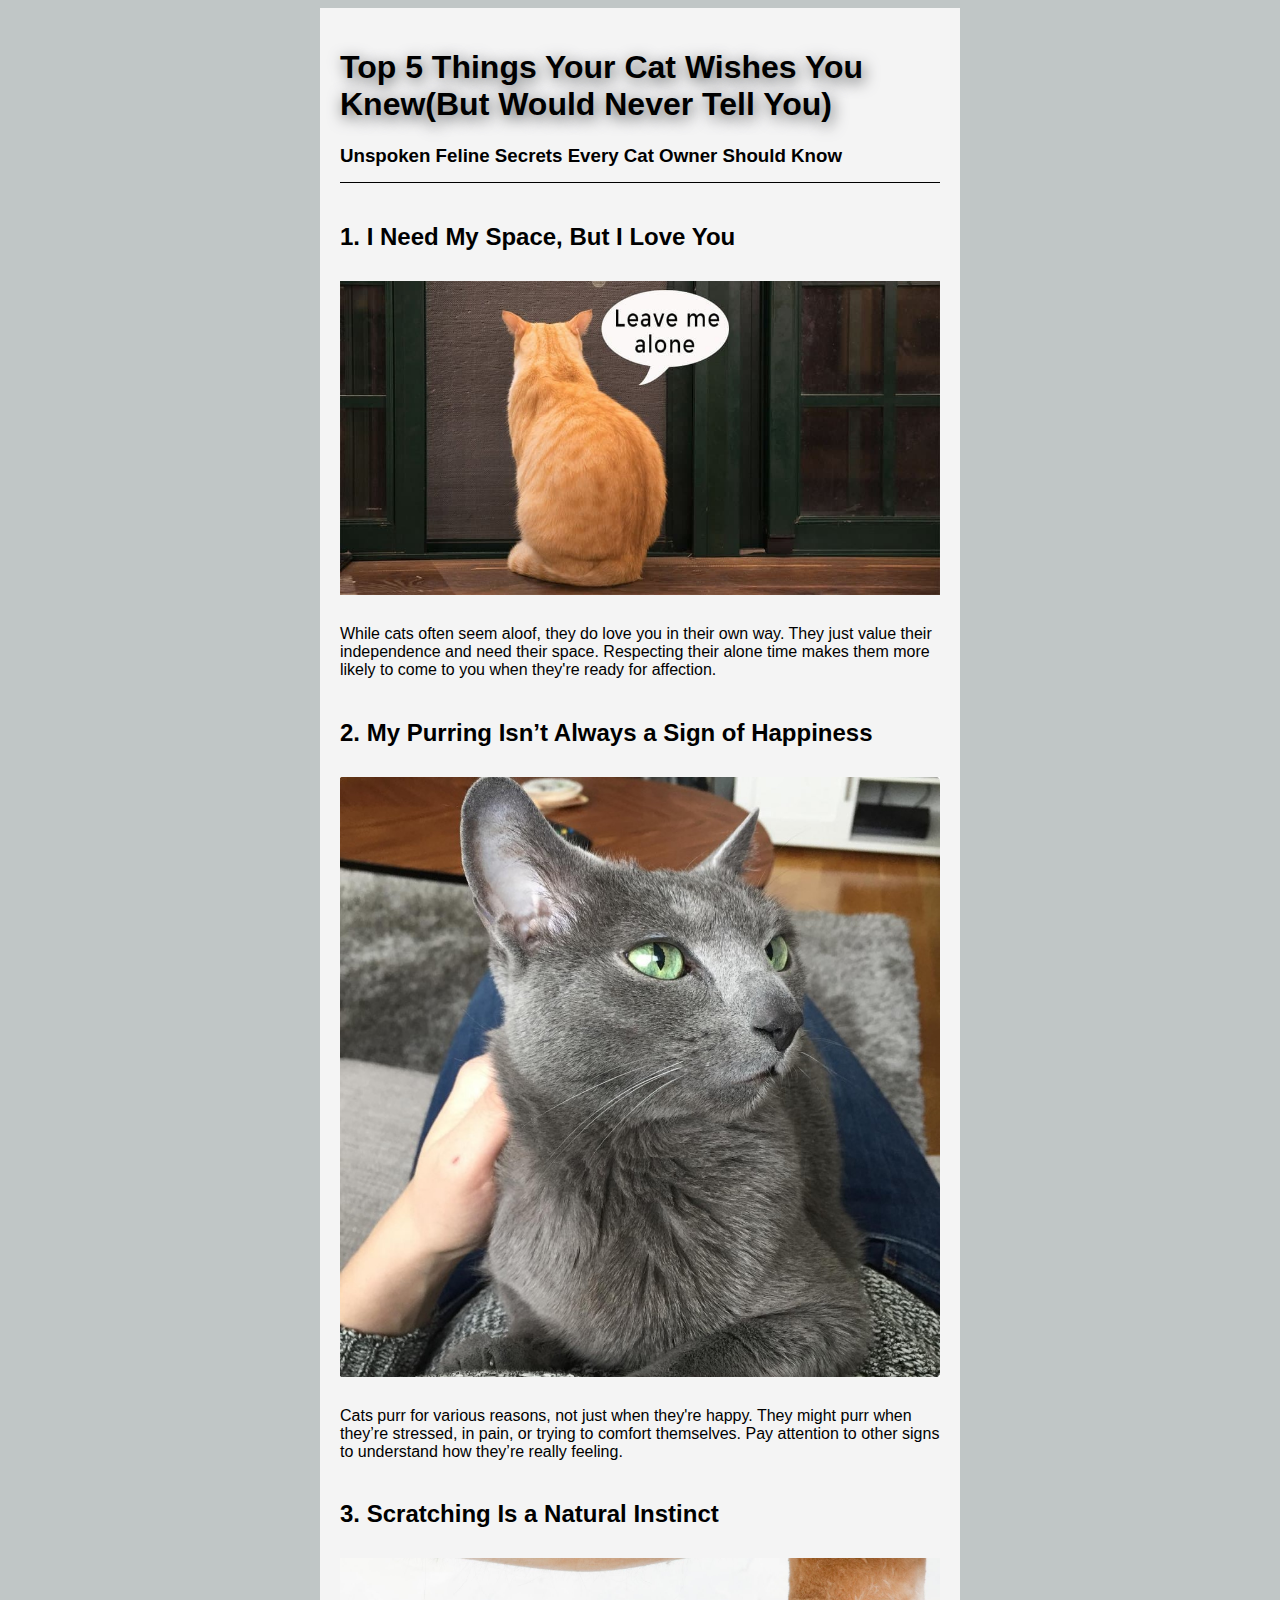
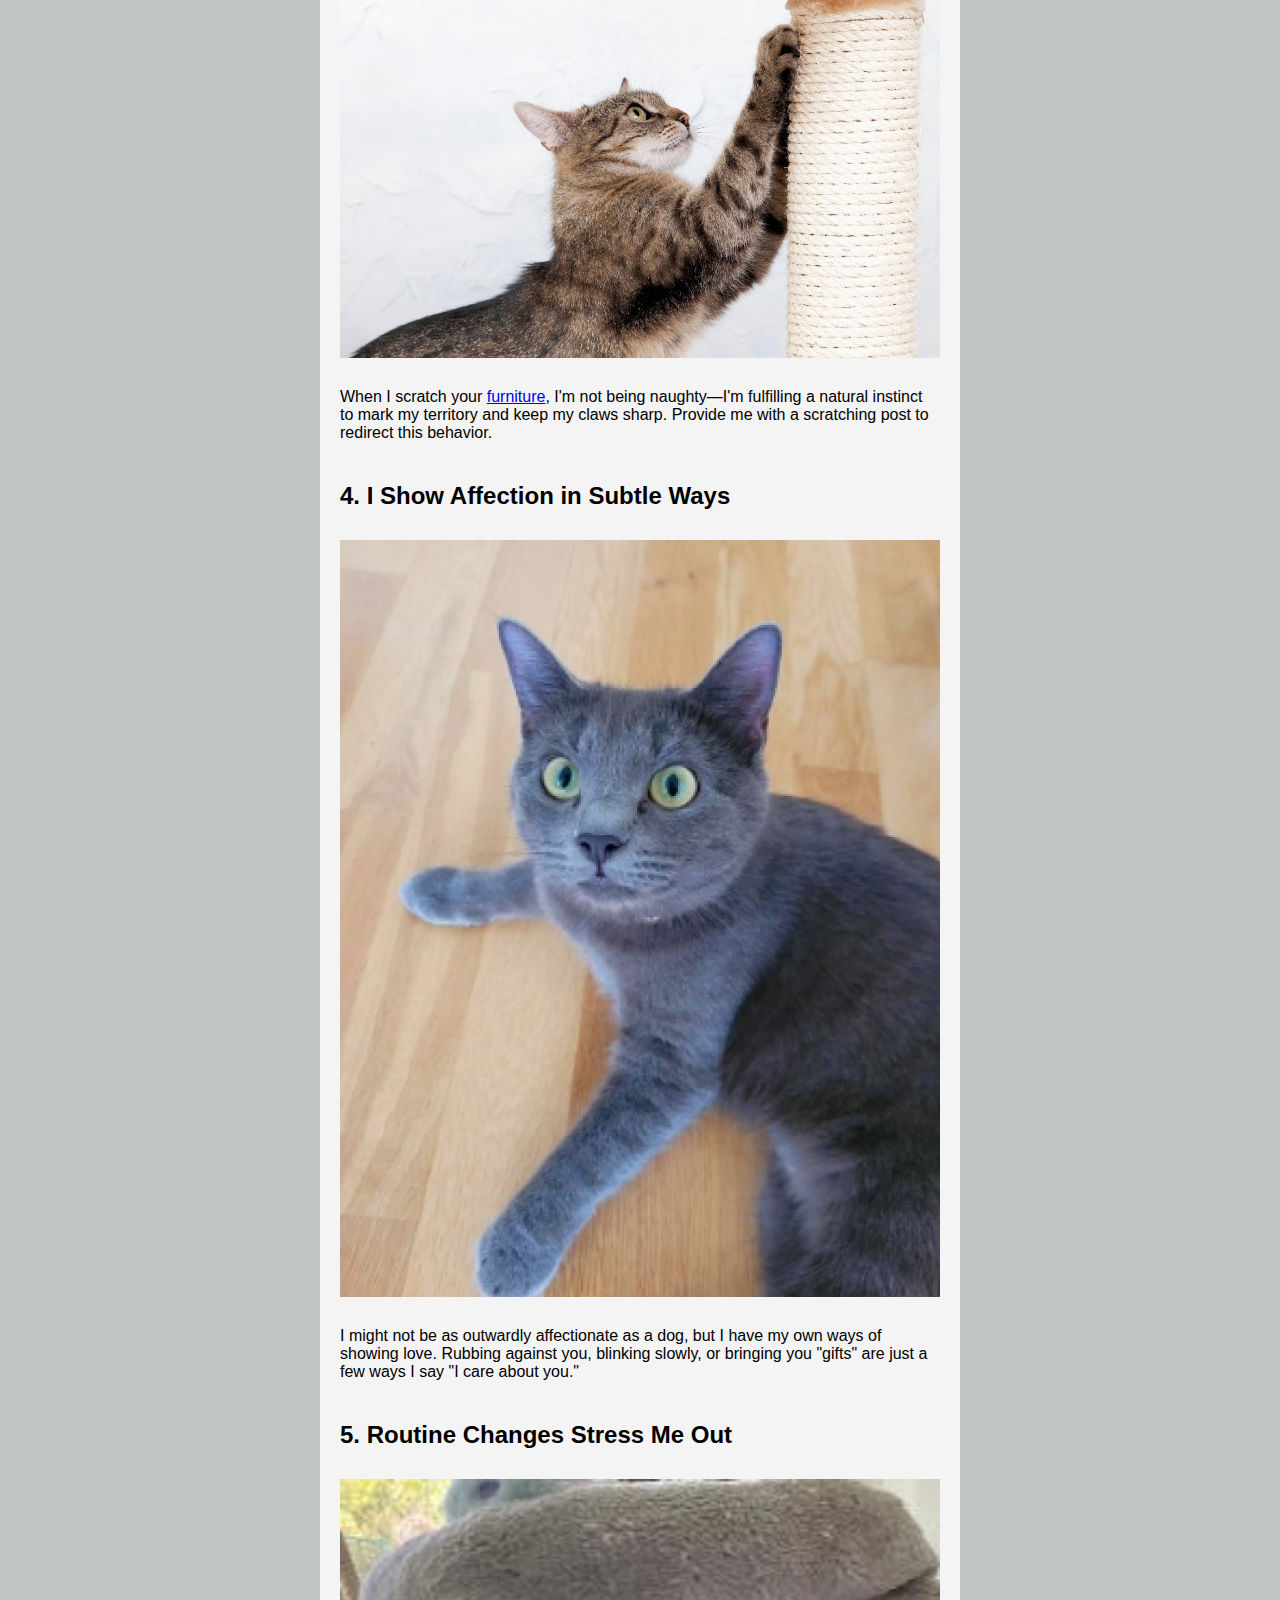
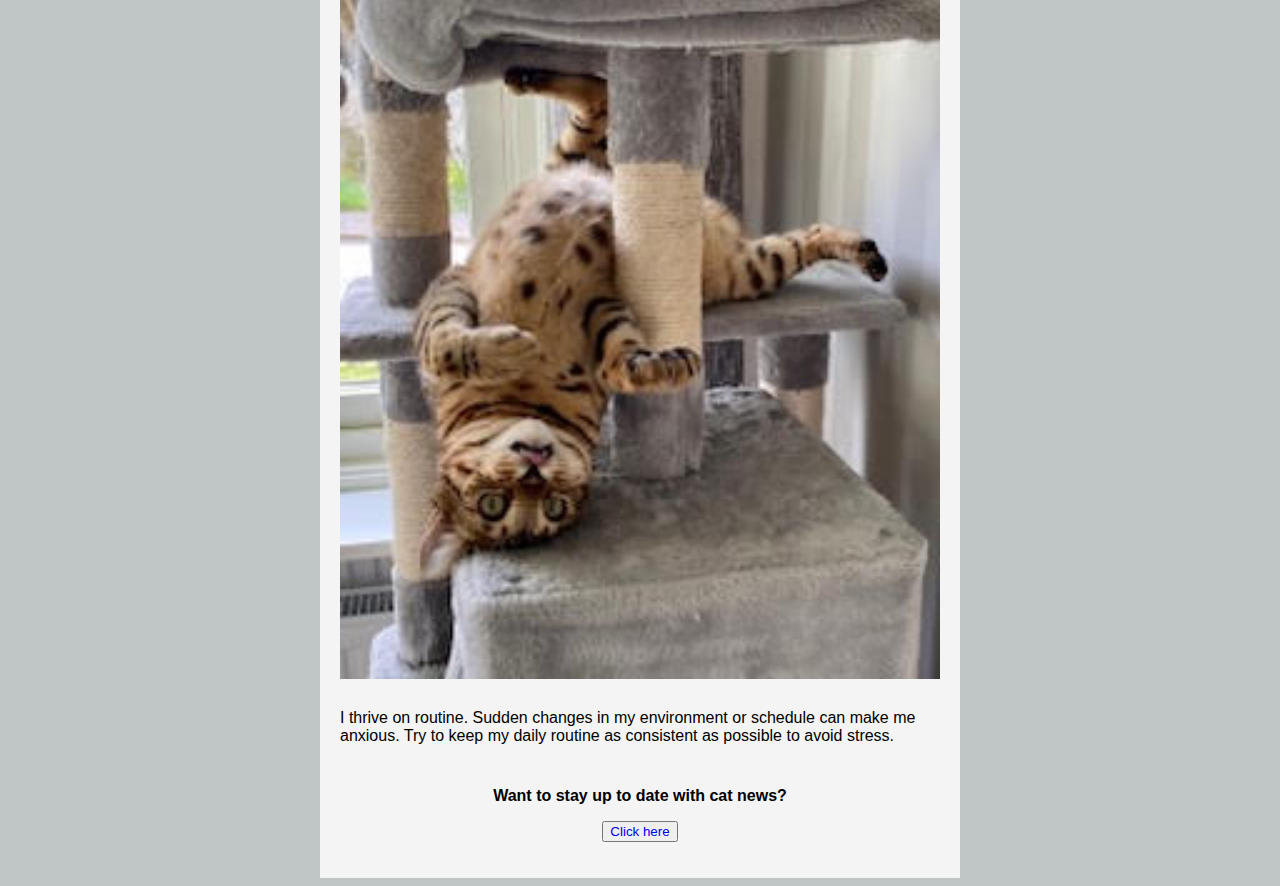
<file: index.html>
<!DOCTYPE html>
<html lang="en">

<head>
    <meta charset="UTF-8">
    <meta name="viewport" content="width=device-width, initial-scale=1.0">
    <link rel="stylesheet" href="styles.css">
    <title>Top 5 Things Your Cat Wishes You Knew(But Would Never Tell You)</title>
</head>

<body>
    <div class="main-box">


        <header>

            <h1 class="h1-cats">Top 5 Things Your Cat Wishes You Knew(But Would Never Tell You)</h1>
            <h3>Unspoken Feline Secrets Every Cat Owner Should Know</h3>
        </header>

        <h2>1. I Need My Space, But I Love You</h2>
        <img src="./images/leavemealonecat.jpg" alt="leaving alone cat">
        <p>
            While cats often seem aloof, they do love you in their own way. They just value their independence
            and need their space. Respecting their alone time makes them more likely to come to you when they're
            ready for affection.</p>
        <h2> 2. My Purring Isn’t Always a Sign of Happiness</h2>
        <img src="./images/lowe.jpg" alt="purring cat">
        <p>
            Cats purr for various reasons, not just when they're happy. They might purr when they’re stressed,
            in pain, or trying to comfort themselves. Pay attention to other signs to understand how they’re
            really feeling.</p>
        <h2> 3. Scratching Is a Natural Instinct</h2>
        <img src="./images/catscratch.jpg" alt="scratching cat">
        <p>
            When I scratch your <a href="https://www.ikea.com" target="_blank">furniture</a>, I'm not being naughty—I'm
            fulfilling a
            natural instinct to mark my
            territory and keep my claws sharp. Provide me with a scratching post to redirect this behavior.</p>

        <h2> 4. I Show Affection in Subtle Ways</h2>
        <img src="./images/jasmine.jpg" alt="affection cat">
        <p>
            I might not be as outwardly affectionate as a dog, but I have my own ways of showing love. Rubbing
            against you, blinking slowly, or bringing you "gifts" are just a few ways I say "I care about
            you."</p>
        <h2> 5. Routine Changes Stress Me Out</h2>
        <img src="./images/torbjorn.jpg" alt="stressed out cat">
        <p>
            I thrive on routine. Sudden changes in my environment or schedule can make me anxious. Try to keep
            my daily routine as consistent as possible to avoid stress.</p>

        <div id="footer">
            <p>Want to stay up to date with cat news?</p>
            <button><a href="http://thisweekin.cat/" class="a-footer" target="_blank"> Click here</a></button>
            </p>
        </div>

    </div>
</body>

</html>
</file>
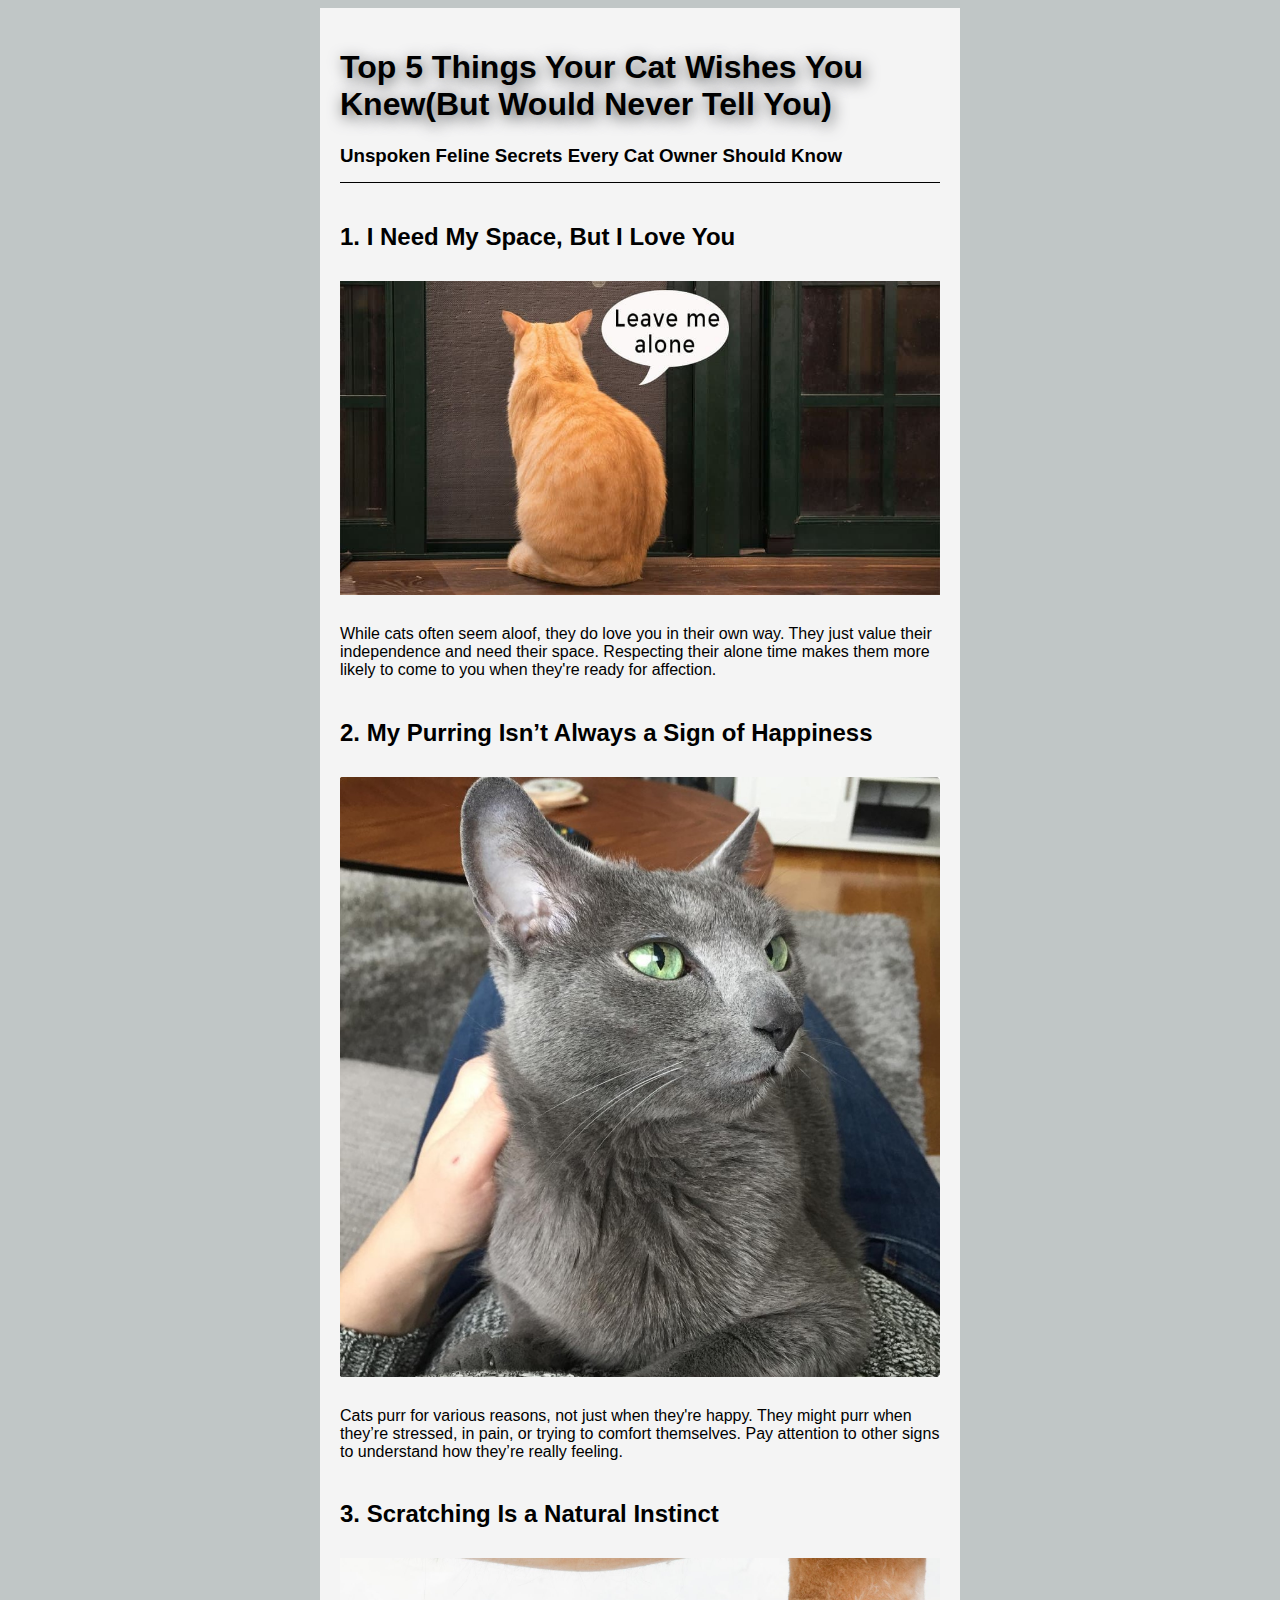
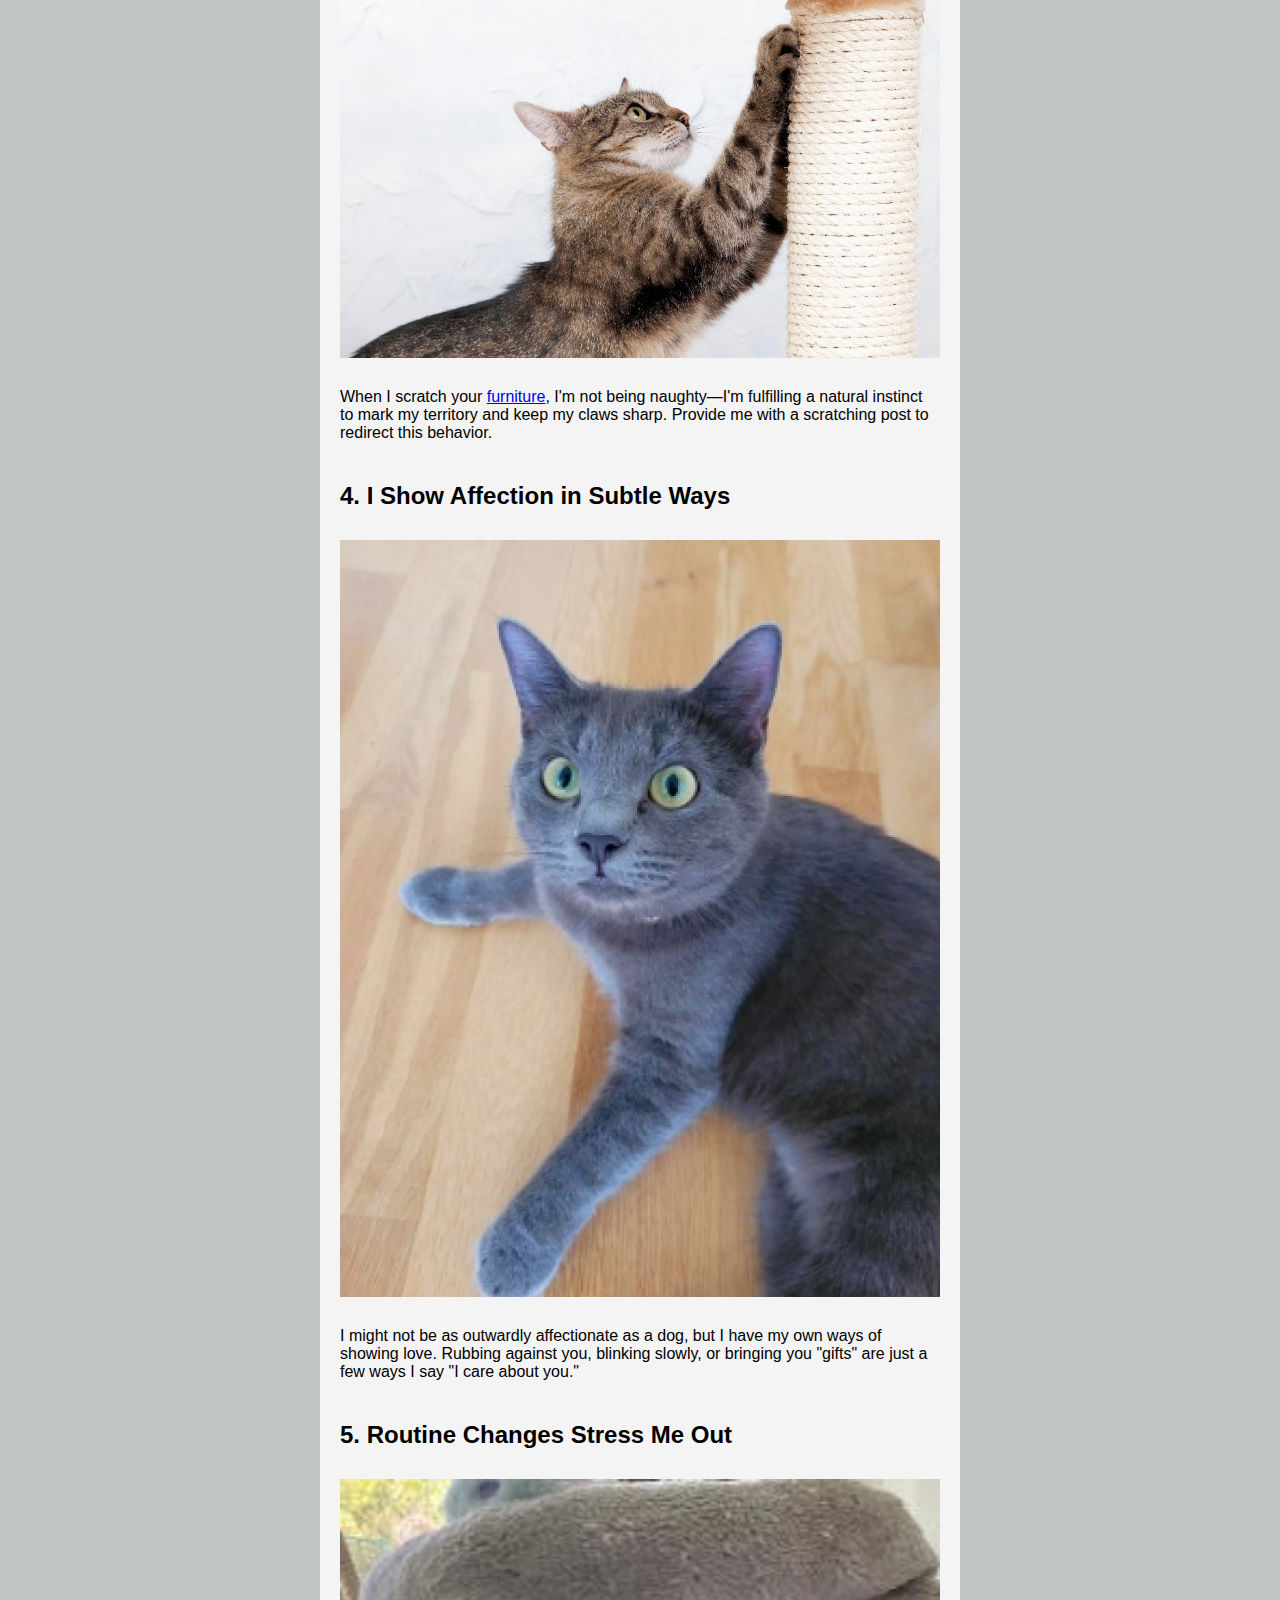
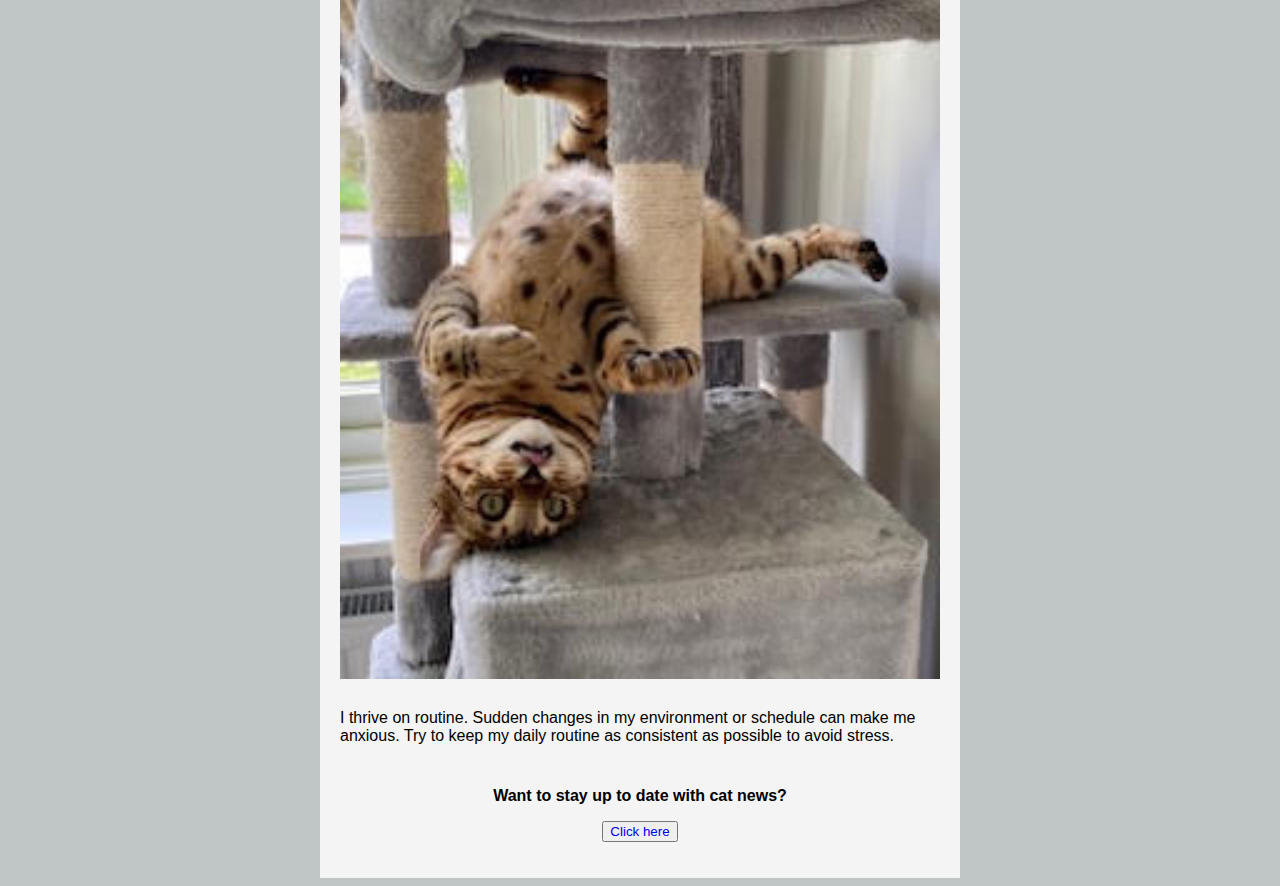
<file: html.html>
<!DOCTYPE html>
<html lang="en">

<head>
    <meta charset="UTF-8">
    <meta name="viewport" content="width=device-width, initial-scale=1.0">
    <link rel="stylesheet" href="styles.css">
    <title>Top 5 Things Your Cat Wishes You Knew(But Would Never Tell You)</title>
</head>

<body>
    <div class="main-box">


        <header>

            <h1 class="h1-cats">Top 5 Things Your Cat Wishes You Knew(But Would Never Tell You)</h1>
            <h3>Unspoken Feline Secrets Every Cat Owner Should Know</h3>
        </header>

        <h2>1. I Need My Space, But I Love You</h2>
        <img src="./images/leavemealonecat.jpg" alt="leaving alone cat">
        <p>
            While cats often seem aloof, they do love you in their own way. They just value their independence
            and need their space. Respecting their alone time makes them more likely to come to you when they're
            ready for affection.</p>
        <h2> 2. My Purring Isn’t Always a Sign of Happiness</h2>
        <img src="./images/lowe.jpg" alt="purring cat">
        <p>
            Cats purr for various reasons, not just when they're happy. They might purr when they’re stressed,
            in pain, or trying to comfort themselves. Pay attention to other signs to understand how they’re
            really feeling.</p>
        <h2> 3. Scratching Is a Natural Instinct</h2>
        <img src="./images/catscratch.jpg" alt="scratching cat">
        <p>
            When I scratch your <a href="https://www.ikea.com" target="_blank">furniture</a>, I'm not being naughty—I'm
            fulfilling a
            natural instinct to mark my
            territory and keep my claws sharp. Provide me with a scratching post to redirect this behavior.</p>

        <h2> 4. I Show Affection in Subtle Ways</h2>
        <img src="./images/jasmine.jpg" alt="affection cat">
        <p>
            I might not be as outwardly affectionate as a dog, but I have my own ways of showing love. Rubbing
            against you, blinking slowly, or bringing you "gifts" are just a few ways I say "I care about
            you."</p>
        <h2> 5. Routine Changes Stress Me Out</h2>
        <img src="./images/torbjorn.jpg" alt="stressed out cat">
        <p>
            I thrive on routine. Sudden changes in my environment or schedule can make me anxious. Try to keep
            my daily routine as consistent as possible to avoid stress.</p>

        <div id="footer">
            <p>Want to stay up to date with cat news?</p>
            <button><a href="http://thisweekin.cat/" class="a-footer" target="_blank"> Click here</a></button>
            </p>
        </div>

    </div>
</body>

</html>
</file>
<file: styles.css>
body {
    background-color: rgb(192, 198, 198);
    font-family: Arial, Helvetica, sans-serif;
}

.main-box {
    background-color: rgb(244, 244, 244);
    padding: 20px;
    width: 600px;
    margin: 0 auto;
}

h1 {
    text-shadow: 2px 4px 15px rgb(82, 85, 87);
}

h2 {
    padding-top: 20px;
}

h3 {
    padding-bottom: 15px;
    border-bottom: 1px solid black;
}

img {
    width: 100%;
    height: auto;
    margin: 10px 0;
}

#footer {
    padding-top: 10px;
    text-align: center;
    font-family: Arial, Helvetica, sans-serif;
    font-weight: bold;
    font-size: 16px;

}

.a-footer {
    text-decoration: none;
}
</file>
